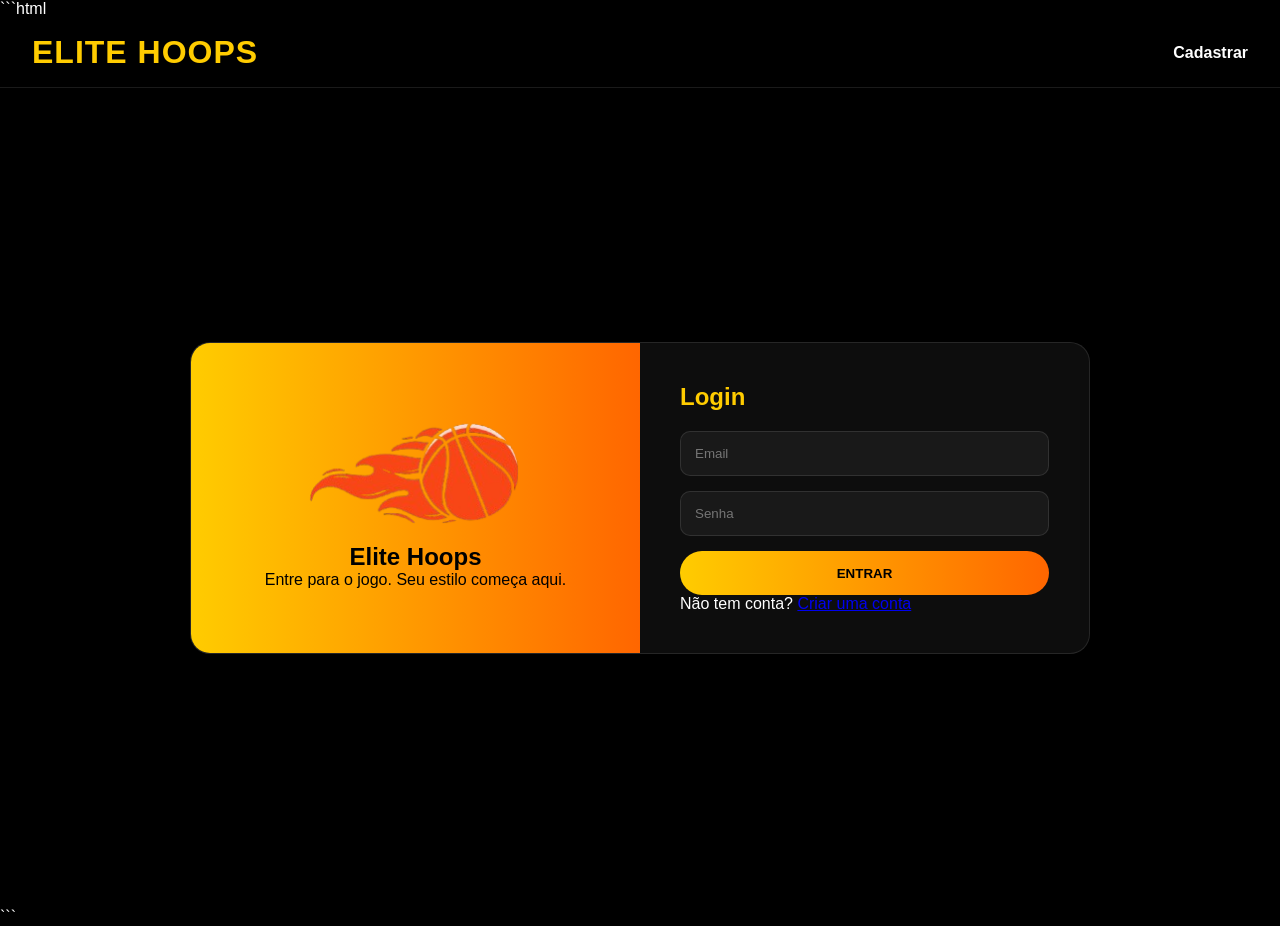
<file: index.html>
<!DOCTYPE html>
<html lang="pt-BR">

<head>

    <meta charset="UTF-8">

    <meta
        name="viewport"
        content="width=device-width, initial-scale=1.0"
    >

    <title>Elite Hoops</title>

    <link rel="stylesheet" href="style.css">

</head>

<body>

    <!-- =========================
        ♿ BOTÃO ACESSIBILIDADE
    ========================== -->
    <button
        id="btnAcessibilidade"
        aria-label="Abrir menu de acessibilidade"
    >
        ♿
    </button>

    <!-- =========================
        ♿ PAINEL ACESSIBILIDADE
    ========================== -->
    <div
        class="acessibilidade"
        id="painelAcessibilidade"
    >

        <button onclick="aumentarFonte()">
            A+
        </button>

        <button onclick="diminuirFonte()">
            A-
        </button>

        <button onclick="alternarContraste()">
            Alto Contraste
        </button>

        <button onclick="alternarDaltonico()">
            Modo Daltônico
        </button>

        <button onclick="lerPagina()">
            Ler Página
        </button>

        <button onclick="pararLeitura()">
            Parar Leitura
        </button>

        <button onclick="alternarAnimacoes()">
            Animações
        </button>

        <button onclick="alternarTema()">
            Tema Escuro
        </button>

    </div>

    <!-- =========================
        ⏳ LOADER
    ========================== -->
    <div id="loader">

        <h1>ELITE HOOPS</h1>

    </div>

    <!-- =========================
        🖱️ CURSOR
    ========================== -->
    <div
        class="cursor"
        aria-hidden="true"
    ></div>

    <!-- =========================
        🧭 NAVBAR
    ========================== -->
    <nav>

        <h1 class="logo">
            ELITE HOOPS
        </h1>

        <div class="nav-right">

            <a href="index.html">
                Home
            </a>

            <a href="loja.html">
                Loja
            </a>

            <a href="carrinho.html">
                Carrinho
            </a>

            <!-- BOTÃO TEMA -->
            <button
                id="theme-toggle"
                class="theme-btn"
                aria-label="Alternar tema"
            >
                🌙
            </button>

            <!-- 👤 USER AREA -->
            <div id="userArea"></div>

        </div>

    </nav>

    <!-- =========================
        🎥 HERO
    ========================== -->
    <section
        class="hero"
        id="inicio"
    >

        <video
            autoplay
            muted
            loop
            playsinline
            id="bg-video"
            aria-label="Vídeo de fundo decorativo"
        >

            <source
                src="https://www.w3schools.com/howto/rain.mp4"
                type="video/mp4"
            >

        </video>

        <div class="hero-overlay"></div>

        <div class="hero-content">

            <h2>
                DOMINE A QUADRA
            </h2>

            <p class="hero-subtitle">
                Performance, estilo e tecnologia em cada passo.
            </p>

            <div class="botoes-hero">

                <a href="loja.html">

                    <button class="btn-explorar">
                        Explorar Coleção
                    </button>

                </a>

            </div>

            <div
                class="sobre-container"
                id="sobre"
            >

                <span>
                    Sobre <strong>Nós</strong>
                </span>

                <p>
                    Fundada em 2026 na cidade de Araçatuba, São Paulo,
                    a <strong>Elite Hoops</strong> nasceu da paixão
                    pelo alto desempenho.

                    Inspirada por gigantes como Nike e Jordan,
                    nossa trajetória é construída em cima de inovação,
                    estilo e performance.

                    Sob a visão dos desenvolvedores
                    <strong>Eder Generoso Ferreira</strong>,
                    <strong>Eduardo Barbosa Valerio</strong>
                    e
                    <strong>Guilherme Ferreira Da Silva</strong>,
                    unimos tecnologia moderna com design premium
                    para entregar uma experiência brutalmente
                    diferenciada.

                    O tipo de site que até o cartão de crédito
                    começa a suar frio quando entra.
                </p>

            </div>

        </div>

    </section>

    <!-- =========================
        CONTATO
    ========================== -->
    <section id="contato"></section>

    <!-- =========================
        🦶 FOOTER
    ========================== -->
    <footer class="footer">

        <p>
            &copy; 2026 Elite Hoops.
            Todos os direitos reservados.
        </p>

    </footer>

    <!-- =========================
        🔥 TRANSIÇÃO
    ========================== -->
    <div id="pageTransition"></div>

    <!-- =========================
        🔔 TOAST
    ========================== -->
    <div
        id="toast"
        aria-live="polite"
    ></div>

    <!-- =========================
        📜 SCRIPT
    ========================== -->
    <script src="script.js"></script>

</body>

</html>
</file>
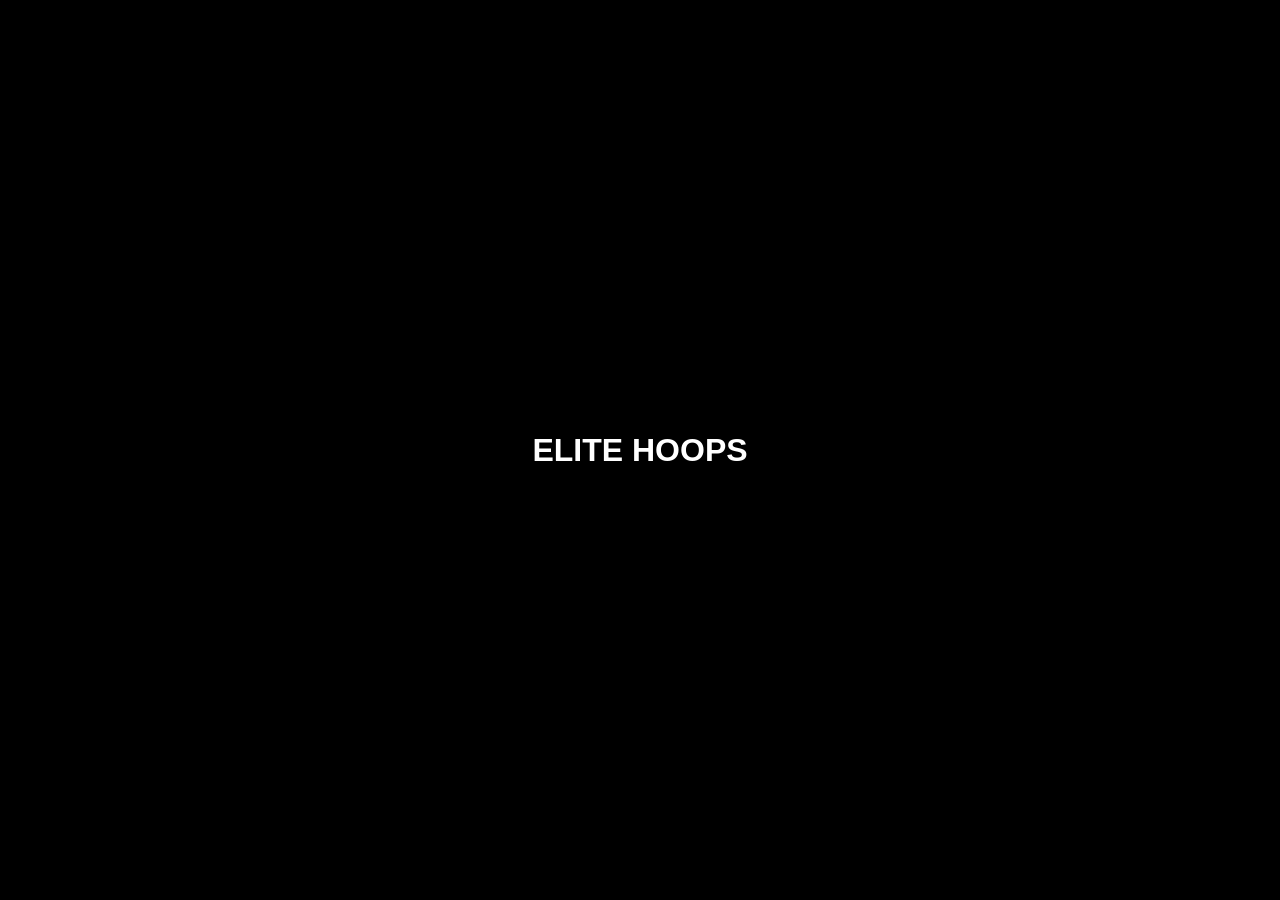
<file: cadastro.html>
<!DOCTYPE html>
<html lang="pt-BR">

<head>
    <meta charset="UTF-8">

    <meta
        name="viewport"
        content="width=device-width, initial-scale=1.0"
    >

    <title>Cadastro - Elite Hoops</title>

    <link rel="stylesheet" href="style.css">

    <link
        rel="shortcut icon"
        href="img/ELITE HOOPS.png"
        type="image/png"
    >
</head>

<body class="dark">

    <!-- ===================================== -->
    <!-- ⏳ LOADER -->
    <!-- ===================================== -->
    <div id="loader">
        <h1>ELITE HOOPS</h1>
    </div>

    <!-- ===================================== -->
    <!-- 🧭 NAVBAR -->
    <!-- ===================================== -->
    <nav>

        <h1>ELITE HOOPS</h1>

        <div class="nav-links">

            <a href="login.html">
                Entrar
            </a>

        </div>

    </nav>

    <!-- ===================================== -->
    <!-- 📦 CONTAINER -->
    <!-- ===================================== -->
    <div class="auth-container">

        <div class="auth-box">

            <!-- ============================== -->
            <!-- 🔥 LADO ESQUERDO -->
            <!-- ============================== -->
            <div class="auth-left">

                <div class="left-content">

                    <img
                        src="img/elitehooops.png"
                        alt="Elite Hoops Logo"
                    >

                    <h2>
                        Junte-se à Elite 🏀
                    </h2>

                    <p>
                        Crie sua conta e entre no jogo.
                    </p>

                </div>

            </div>

            <!-- ============================== -->
            <!-- 📋 LADO DIREITO -->
            <!-- ============================== -->
            <div class="auth-right">

                <h2>Cadastro</h2>

                <!-- NOME -->
                <div class="input-group">

                    <input
                        type="text"
                        id="nome"
                        placeholder="Nome completo"
                        autocomplete="name"
                    >

                </div>

                <!-- EMAIL -->
                <div class="input-group">

                    <input
                        type="email"
                        id="email"
                        placeholder="Email"
                        autocomplete="email"
                    >

                </div>



                <!-- SENHA -->
                <div class="input-group">

                    <input
                        type="password"
                        id="senha"
                        placeholder="Senha"
                        autocomplete="new-password"
                    >

                    <span
                        class="toggle-senha"
                        onclick="toggleSenha()"
                    >
                        
                    </span>

                </div>

                <!-- BOTÃO -->
                <button
                    class="btn-auth"
                    onclick="cadastro()"
                >
                    Criar Conta
                </button>

                <!-- LOGIN -->
                <p class="auth-link">

                    Já tem conta?

                    <a href="login.html">
                        Entrar
                    </a>

                </p>

            </div>

        </div>

    </div>

    <!-- ===================================== -->
    <!-- 🔔 TOAST -->
    <!-- ===================================== -->
    <div id="toast"></div>

    <!-- ===================================== -->
    <!-- 📜 SCRIPT -->
    <!-- ===================================== -->
    <script src="script.js"></script>

</body>

</html>
</file>
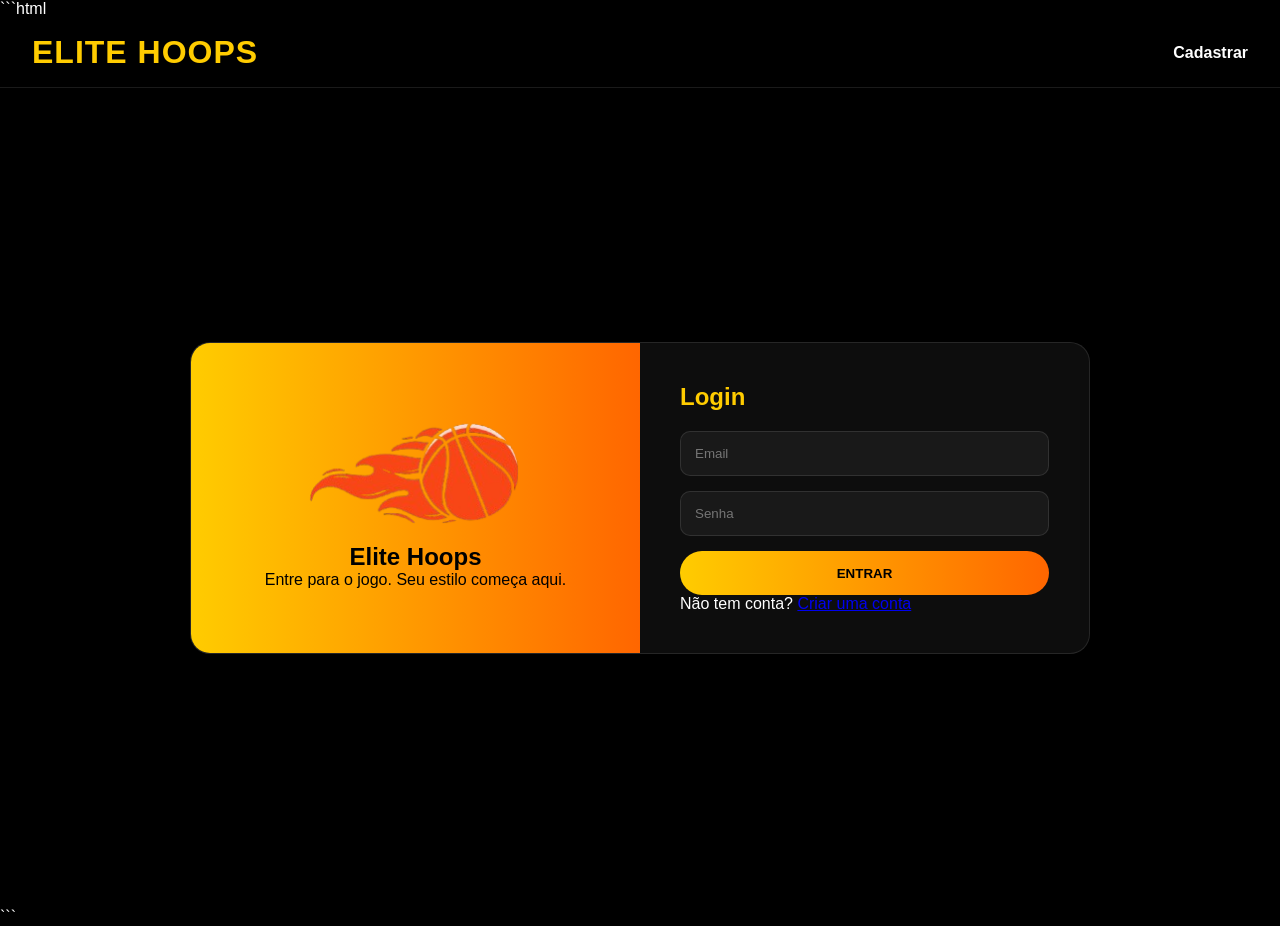
<file: login.html>
```html
<!DOCTYPE html>
<html lang="pt-BR">

<head>

    <meta charset="UTF-8">

    <meta
        name="viewport"
        content="width=device-width, initial-scale=1.0"
    >

    <title>Login - Elite Hoops</title>

    <link rel="stylesheet" href="style.css">

    <link
        rel="shortcut icon"
        href="img/ELITE HOOPS.png"
        type="image/x-icon"
    >

</head>

<body class="dark">

    <!-- ===================================== -->
    <!-- ⏳ LOADER -->
    <!-- ===================================== -->
    <div id="loader">
        <h1>ELITE HOOPS</h1>
    </div>

    <div class="cursor"></div>

    <!-- ===================================== -->
    <!-- 🧭 NAVBAR -->
    <!-- ===================================== -->
    <nav>

        <h1>ELITE HOOPS</h1>

        <div class="nav-links">

            <a href="cadastro.html">
                Cadastrar
            </a>

        </div>

    </nav>

    <!-- ===================================== -->
    <!-- 🔐 LOGIN -->
    <!-- ===================================== -->
    <div class="auth-container">

        <div class="auth-box">

            <!-- 🔥 LADO ESQUERDO -->
            <div class="auth-left">

                <div class="left-content">

                    <img
                        src="img/elitehooops.png"
                        alt="Logo Elite Hoops"
                    >

                    <h2>
                        Elite Hoops
                    </h2>

                    <p>
                        Entre para o jogo.
                        Seu estilo começa aqui.
                    </p>

                </div>

            </div>



            <!-- 📋 LADO DIREITO -->
            <div class="auth-right">

                <h2>
                    Login
                </h2>

                <!-- EMAIL -->
                <div class="input-group">

                    <input
                        type="email"
                        id="email"
                        placeholder="Email"
                        autocomplete="email"
                    >

                </div>

                <!-- SENHA -->
                <div class="input-group">

                    <input
                        type="password"
                        id="senha"
                        placeholder="Senha"
                        autocomplete="current-password"
                    >

                    <span
                        class="toggle-senha"
                        onclick="toggleSenha()"
                    >
                        
                    </span>

                </div>

                <!-- BOTÃO -->
                <button
                    class="btn-auth"
                    onclick="login()"
                >
                    Entrar
                </button>

                <!-- CADASTRO -->
                <p class="auth-link">

                    Não tem conta?

                    <a href="cadastro.html">
                        Criar uma conta
                    </a>

                </p>

            </div>

        </div>

    </div>

    <!-- ===================================== -->
    <!-- 🔔 TOAST -->
    <!-- ===================================== -->
    <div id="toast"></div>

    <!-- ===================================== -->
    <!-- 🔄 TRANSIÇÃO -->
    <!-- ===================================== -->
    <div id="pageTransition"></div>

    <!-- ===================================== -->
    <!-- 📜 SCRIPT -->
    <!-- ===================================== -->
    <script src="script.js"></script>

</body>

</html>
```
</file>
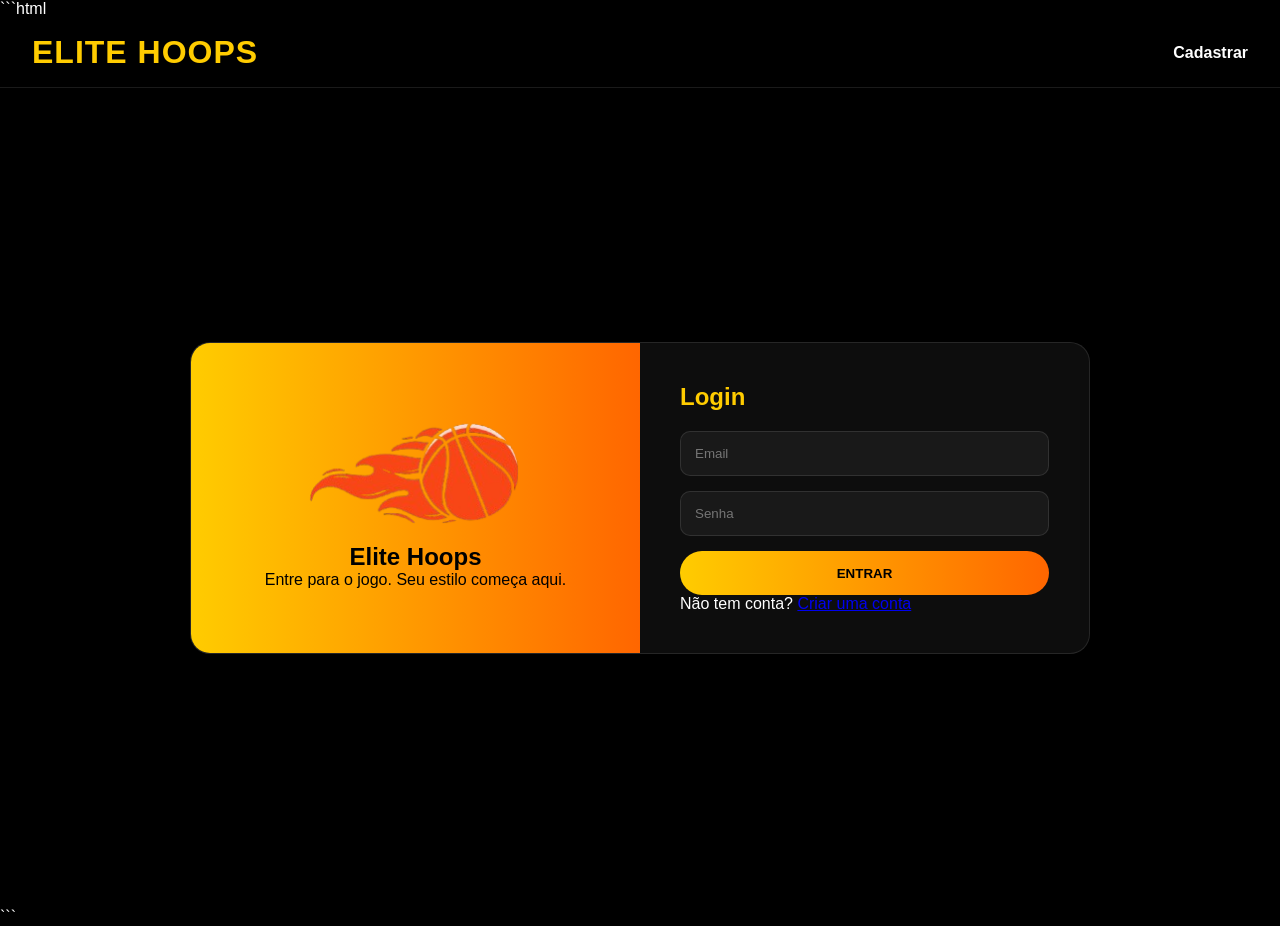
<file: loja.html>
<!DOCTYPE html>

<html lang="pt-BR">

<head>

    <meta charset="UTF-8">

    <meta
        name="viewport"
        content="width=device-width, initial-scale=1.0"
    >

    <title>Loja - Elite Hoops</title>

    <link rel="stylesheet" href="style.css">

    <link
        rel="shortcut icon"
        href="img/ELITE HOOPS.png"
        type="image/x-icon"
    >

</head>

<body class="dark">

    

    <!-- ===================================== -->
    <!-- ⏳ LOADER -->
    <!-- ===================================== -->
    <div id="loader">
        <h1>ELITE HOOPS</h1>
    </div>

    <div class="cursor"></div>

    <!-- ===================================== -->
    <!-- 🧭 NAVBAR -->
    <!-- ===================================== -->
    <nav>

        <h1>
            ELITE HOOPS
        </h1>

        <div class="nav-links">

            <a href="index.html">
                Home
            </a>

            <a href="carrinho.html">
                Carrinho
            </a>


        </div>

        <div id="userArea"></div>

    </nav>

    <!-- ===================================== -->
    <!-- 🔎 FILTROS -->
    <!-- ===================================== -->
    <section class="filtros">

        <!-- BUSCA -->
        <input
            type="text"
            id="busca"
            placeholder="Buscar produto..."
        >

        <!-- CATEGORIA -->
        <select id="categoria">

            <option value="">
                Todas categorias
            </option>

            <option value="Basquete">
                Tênis de Basquete
            </option>

            <option value="Futebol">
                Camisa de Futebol
            </option>

            <option value="Moletom">
                Moletom
            </option>

            <option value="Calças">
                Calça
            </option>

            <option value="Shorts">
                Short
            </option>

            <option value="Meias">
                Meia
            </option>

        </select>

        <!-- ORDENAR -->
        <select id="ordenar">

            <option value="">
                Ordenar
            </option>

            <option value="menor">
                Menor preço
            </option>

            <option value="maior">
                Maior preço
            </option>

        </select>

    </section>

    <!-- ===================================== -->
    <!-- 🛍️ CATÁLOGO -->
    <!-- ===================================== -->
    <section
        class="catalogo"
        id="catalogo"
    >
    </section>

    <!-- ===================================== -->
    <!-- 🔔 TOAST -->
    <!-- ===================================== -->
    <div id="toast"></div>

    <!-- ===================================== -->
    <!-- 🔄 TRANSIÇÃO -->
    <!-- ===================================== -->
    <div id="pageTransition"></div>

    <!-- ===================================== -->
    <!-- 🦶 FOOTER -->
    <!-- ===================================== -->
    <footer class="footer">

        <p>
            &copy; 2026 Elite Hoops.
            Todos os direitos reservados.
        </p>

    </footer>

    <!-- ===================================== -->
    <!-- 🌗 SCRIPT TEMA -->
    <!-- ===================================== -->
    <script>

        // CARREGAR TEMA SALVO
        const temaSalvo =
            localStorage.getItem("tema");

        if (temaSalvo === "light") {

            document.body.classList.remove("dark");
            document.body.classList.add("light");

            document
                .getElementById("theme-toggle")
                .innerHTML = "☀️";

        }

        // ALTERAR TEMA
        function alternarTema() {

            document.body.classList.toggle("light");
            document.body.classList.toggle("dark");

            const botao =
                document.getElementById("theme-toggle");

            if (
                document.body.classList.contains("light")
            ) {

                localStorage.setItem(
                    "tema",
                    "light"
                );

                botao.innerHTML = "☀️";

            }
            else {

                localStorage.setItem(
                    "tema",
                    "dark"
                );

                botao.innerHTML = "🌙";
            }
        }

    </script>

    <!-- ===================================== -->
    <!-- 📜 SCRIPT PRINCIPAL -->
    <!-- ===================================== -->
    <script src="script.js"></script>

</body>

</html>
</file>
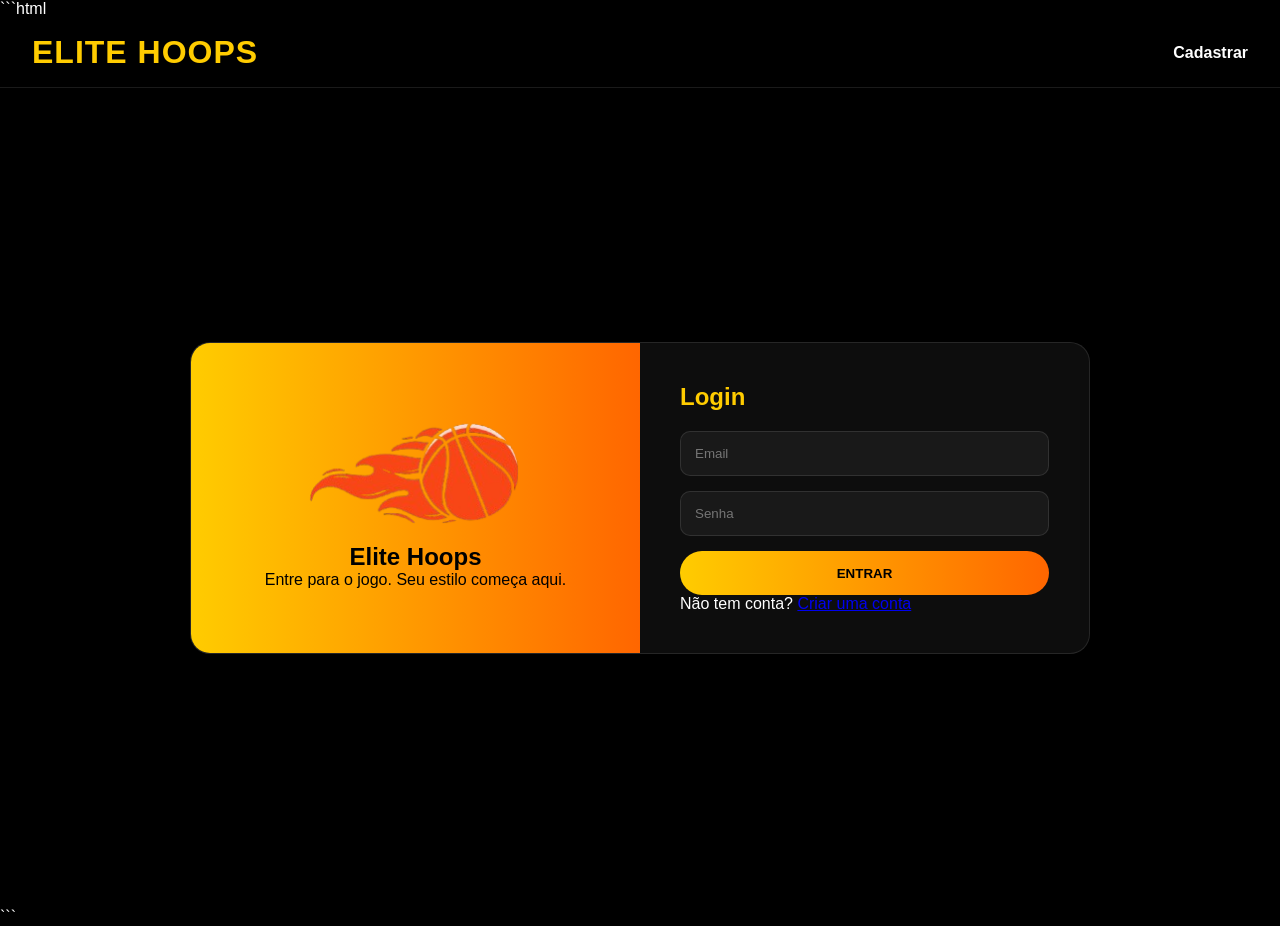
<file: sobre.html>
<!DOCTYPE html>
<html lang="pt-br">
<head>
<meta charset="UTF-8">
<title>Sobre</title>
<link rel="stylesheet" href="style.css">
<link rel="shortcut icon" href="/img/ELITE HOOPS.png" type="image/x-icon">
</head>
<body>
  
  <div id="loader">
   <h1>ELITE HOOPS</h1>
  </div>
  
  <div class="cursor"></div>

<nav>
  <h1>ELITE HOOPS</h1>
</nav>

<section class="pagina">
  <h2>Por que desenvolvemos o Elite Hoops?</h2>
  <p>Este site foi desenvolvido como trabalho, para a disciplina de IHC.</p>
</section>



  
  <div id="toast"></div>
  <div id="pageTransition"></div>

    <footer class="footer">
        <p>&copy; 2026 Elite Hoops. Todos os direitos reservados.</p>
    </footer>
  
  <script src="script.js"></script>
</body>
</html>
</file>
<file: style.css>
/* ========================
    🎨 SISTEMA DE CORES
======================== */
:root {
    --bg-body: #000;
    --bg-nav: rgba(0, 0, 0, 0.7);
    --text-main: #ffffff;
    --text-muted: #cccccc;
    --accent-color: #ffcc00;
    --accent-gradient: linear-gradient(90deg, #ffcc00, #ff6600);
    --card-bg: rgba(255, 255, 255, 0.05);
    --border-color: rgba(255, 255, 255, 0.1);
}

body.light {
    --bg-body: #ffffff;
    --bg-nav: rgba(255, 255, 255, 0.95);
    --text-main: #111111;
    --text-muted: #555555;
    --accent-color: #ffcc00;
    --accent-gradient: linear-gradient(90deg, #ffcc00, #ffaa00);
    --card-bg: #f7f7f7;
    --border-color: rgba(0, 0, 0, 0.1);
}

/* ========================
    🔄 RESET & BASE
======================== */
* {
    margin: 0;
    padding: 0;
    box-sizing: border-box;

    font-family: 'Segoe UI', Tahoma, Geneva, Verdana, sans-serif;

    transition:
        background 0.3s ease,
        color 0.3s ease,
        border 0.3s ease,
        transform 0.3s ease;
}

html {
    scroll-behavior: smooth;
}

body {
    background: var(--bg-body);
    color: var(--text-main);
    overflow-x: hidden;
    min-height: 100vh;
}

/* ========================
    🧭 NAVBAR
======================== */
nav {
    display: flex;
    justify-content: space-between;
    align-items: center;

    padding: 1rem 2rem;

    background: var(--bg-nav);

    backdrop-filter: blur(12px);

    position: sticky;
    top: 0;

    z-index: 1000;

    flex-wrap: wrap;

    border-bottom: 1px solid var(--border-color);

    animation: slideDown 0.8s ease;
}

nav h1 {
    color: var(--accent-color);

    letter-spacing: 1px;

    font-size: clamp(1.5rem, 4vw, 2rem);

    font-weight: 900;
}

nav a {
    color: var(--text-main);

    margin-left: 1rem;

    text-decoration: none;

    position: relative;

    font-weight: 600;
}

nav a:hover {
    color: var(--accent-color);
}

nav a::after {
    content: "";

    position: absolute;

    bottom: -4px;
    left: 0;

    width: 0%;
    height: 2px;

    background: var(--accent-color);

    transition: 0.3s;
}

nav a:hover::after {
    width: 100%;
}

/* ========================
   🌗 BOTÃO TEMA
======================== */

#theme-toggle{
    width:45px;
    height:45px;

    border:none;
    border-radius:50%;

    background:linear-gradient(90deg,#ffcc00,#ff8800);

    color:#000;

    font-size:1.2rem;
    font-weight:bold;

    cursor:pointer;

    transition:.4s;
}

#theme-toggle:hover{
    transform:rotate(180deg) scale(1.1);

    box-shadow:0 0 20px rgba(255,204,0,.5);
}

/* ========================
    🎥 HERO
======================== */
.hero {
    position: relative;

    height: 100vh;

    display: flex;
    justify-content: center;
    align-items: center;

    overflow: hidden;

    padding: 0 1rem;
}

#bg-video {
    position: absolute;

    top: 0;
    left: 0;

    width: 100%;
    height: 100%;

    object-fit: cover;

    filter: brightness(0.3);

    z-index: -1;
}

.hero-content {
    text-align: center;

    max-width: 900px;

    display: flex;
    flex-direction: column;
    gap: 1rem;

    align-items: center;

    animation: fadeUp 1s ease;
}

.hero h2 {
    font-size: clamp(2rem, 8vw, 4.5rem);

    background: linear-gradient(90deg, #ffcc00, #ff6600);

    -webkit-background-clip: text;

    color: transparent;

    text-transform: uppercase;

    font-weight: 900;
}

.sobre-container {
    max-width: 90%;
}

.sobre-container span {
    display: block;

    margin-bottom: 0.5rem;

    font-weight: bold;

    letter-spacing: 2px;

    text-transform: uppercase;
}

.sobre-container p {
    line-height: 1.7;

    color: var(--text-muted);

    text-align: justify;
}

.sobre-container strong {
    color: var(--accent-color);
}

/* ========================
    🛍️ CATÁLOGO
======================== */
.catalogo {
    display: grid;

    grid-template-columns: repeat(auto-fit, minmax(250px, 1fr));

    gap: 2rem;

    padding: 2rem;

    align-items: stretch;
}

/* ========================
    🃏 CARD PRODUTO
======================== */
.card {
    background: var(--card-bg);

    border-radius: 20px;

    padding: 1rem;

    border: 1px solid var(--border-color);

    text-align: center;

    display: flex;
    flex-direction: column;
    justify-content: space-between;

    min-height: 540px;

    overflow: hidden;

    animation: fadeUp 1s ease;
}

.card:hover {
    transform: translateY(-8px);

    border-color: var(--accent-color);

    box-shadow: 0 0 25px rgba(255, 204, 0, 0.25);
}

/* ========================
    🏷️ TAG
======================== */
.tag {
    background: var(--accent-gradient);

    color: #000 !important;

    padding: 6px 14px;

    border-radius: 20px;

    width: fit-content;

    margin: 0 auto 1rem;

    font-size: 0.8rem;

    font-weight: bold;
}

/* ========================
    🖼️ IMAGENS PRODUTOS
======================== */
.card img {
    width: 100%;

    height: 260px;

    object-fit: contain;

    background: #fff;

    border-radius: 15px;

    padding: 10px;

    margin-bottom: 1rem;

    display: block;
}

/* ========================
    📝 TÍTULOS
======================== */
.card h3 {
    font-size: 1.3rem;

    min-height: 60px;

    display: flex;
    align-items: center;
    justify-content: center;

    line-height: 1.3;

    margin-bottom: 0.5rem;
}

.preco {
    font-size: 1.3rem;

    color: var(--accent-color);

    font-weight: bold;

    margin-bottom: 1rem;
}

/* ========================
    🔘 BOTÕES
======================== */
button,
.btn-explorar,
.btn-add {
    padding: 0.9rem 1.5rem;

    border: none;

    border-radius: 30px;

    background: var(--accent-gradient);

    color: #000 !important;

    cursor: pointer;

    transition: 0.3s;

    font-weight: bold;

    text-transform: uppercase;

    width: 100%;
}

button:hover,
.btn-add:hover {
    transform: scale(1.03);

    box-shadow: 0 0 20px rgba(255, 204, 0, 0.5);
}

/* ========================
    🛒 CARRINHO
======================== */
.pagamento-box {
    width: 90%;
    max-width: 650px;

    padding: 2rem;

    border-radius: 20px;

    background: var(--card-bg);

    border: 1px solid var(--border-color);

    margin: 2rem auto;
}

#listaCarrinho {
    list-style: none;

    margin-top: 1rem;
}

#listaCarrinho li {
    background: rgba(255,255,255,0.05);

    margin-bottom: 10px;

    padding: 1rem;

    border-radius: 12px;

    display: flex;
    justify-content: space-between;
    align-items: center;

    border: 1px solid var(--border-color);
}

#listaCarrinho li button {
    background: crimson;

    color: #fff !important;

    width: auto;

    padding: 0.5rem 1rem;
}

/* ========================
    💰 RESUMO
======================== */
.resumo-valores {
    margin-top: 1rem;

    background: rgba(255,255,255,0.03);

    padding: 1.5rem;

    border-radius: 12px;

    border: 1px solid var(--border-color);
}

.resumo-valores p,
.resumo-valores h3 {
    display: flex;
    justify-content: space-between;

    margin-bottom: 10px;
}

.resumo-valores h3 {
    color: var(--accent-color);

    border-top: 1px solid var(--border-color);

    padding-top: 10px;
}

/* ========================
    💳 PAGAMENTO
======================== */
#secaoCartao,
#secaoPix,
#secaoBoleto {
    background: rgba(255,255,255,0.03);

    padding: 1.5rem;

    border-radius: 15px;

    margin-top: 15px;

    border: 1px solid var(--accent-color);
}

#linhaDigitavel {
    font-family: monospace;

    background: #111;

    color: #00ff88 !important;

    padding: 15px;

    border-radius: 8px;

    margin-top: 1rem;

    word-break: break-all;
}

#qrcode img {
    width: 180px;
    height: 180px;

    object-fit: cover;

    border-radius: 10px;

    background: white;

    padding: 10px;
}

/* ========================
    🔐 AUTH
======================== */
.auth-container {
    display: flex;
    justify-content: center;
    align-items: center;

    min-height: calc(100vh - 80px);

    padding: 20px;
}

.auth-box {
    display: flex;

    width: 900px;
    max-width: 100%;

    border-radius: 20px;

    overflow: hidden;

    background: var(--card-bg);

    border: 1px solid var(--border-color);

    box-shadow: 0 20px 60px rgba(0,0,0,0.5);
}

.auth-left {
    width: 50%;

    background: var(--accent-gradient);

    display: flex;
    justify-content: center;
    align-items: center;

    text-align: center;

    padding: 2rem;
}

.left-content img {
    width: 220px;

    margin-bottom: 15px;
}

.left-content h2,
.left-content p {
    color: #000 !important;
}

.auth-right {
    width: 50%;

    padding: 40px;

    display: flex;
    flex-direction: column;
    justify-content: center;
}

.auth-right h2 {
    margin-bottom: 20px;

    color: var(--accent-color);
}

.input-group {
    position: relative;

    margin-bottom: 15px;
}

.input-group input {
    width: 100%;

    padding: 14px;

    border-radius: 10px;

    border: 1px solid var(--border-color);

    background: rgba(255,255,255,0.05);

    color: var(--text-main);

    outline: none;
}

.toggle-senha {
    position: absolute;

    right: 10px;
    top: 50%;

    transform: translateY(-50%);

    cursor: pointer;
}

/* ========================
    🔔 TOAST
======================== */
#toast {
    position: fixed;

    bottom: 30px;
    right: 30px;

    background: #111;

    color: white;

    padding: 1rem 1.5rem;

    border-radius: 12px;

    opacity: 0;

    pointer-events: none;

    transform: translateY(20px);

    transition: 0.4s ease;

    z-index: 9999;
}

#toast.show {
    opacity: 1;

    transform: translateY(0);
}

#toast.erro {
    background: crimson;
}

#toast.sucesso {
    background: #00aa55;
}

/* ========================
    ⏳ LOADER
======================== */
#loader {
    position: fixed;

    inset: 0;

    background: #000;

    display: flex;
    justify-content: center;
    align-items: center;

    z-index: 99999;
}

/* ========================
    🦶 FOOTER
======================== */
.footer {
    padding: 2rem 1rem;

    text-align: center;

    border-top: 1px solid var(--border-color);

    margin-top: 2rem;
}

.footer p {
    color: var(--text-muted);
}

/* ========================
    🎬 ANIMAÇÕES
======================== */
@keyframes fadeUp {
    from {
        opacity: 0;
        transform: translateY(20px);
    }

    to {
        opacity: 1;
        transform: translateY(0);
    }
}

@keyframes slideDown {
    from {
        transform: translateY(-50px);
        opacity: 0;
    }

    to {
        transform: translateY(0);
        opacity: 1;
    }
}

/* ========================
    📱 RESPONSIVO
======================== */
@media (max-width: 768px) {

    nav {
        flex-direction: column;
        align-items: flex-start;
    }

    nav a {
        margin-left: 0;
    }

    .auth-box {
        flex-direction: column;
    }

    .auth-left {
        display: none;
    }

    .auth-right {
        width: 100%;
    }

    .catalogo {
        grid-template-columns: repeat(auto-fit, minmax(180px, 1fr));
    }
}

@media (max-width: 480px) {

    .catalogo {
        grid-template-columns: 1fr;
    }

    #listaCarrinho li {
        flex-direction: column;
        align-items: flex-start;
    }

    #listaCarrinho li button {
        margin-top: 0.5rem;
    }

    button,
    .btn-explorar {
        width: 100%;
    }

    .card img {
        height: 220px;
    }
}

/* ==================================================
   ♿ ACESSIBILIDADE ELITE HOOPS
================================================== */

/* Botão flutuante */
#btnAcessibilidade{
    position: fixed;
    right: 20px;
    bottom: 20px;

    width: 60px;
    height: 60px;

    border-radius: 50%;

    border: none;

    background: linear-gradient(90deg,#ffcc00,#ff8800);

    color: #000;

    font-size: 1.8rem;

    cursor: pointer;

    z-index: 99999;

    box-shadow: 0 0 20px rgba(255,204,0,.4);
}

#btnAcessibilidade:hover{
    transform: scale(1.1);
}

/* Painel */
.acessibilidade{

    position: fixed;

    right: 20px;
    bottom: 90px;

    width: 320px;

    display: none;

    flex-direction: column;

    gap: 10px;

    padding: 15px;

    border-radius: 15px;

    background: rgba(0,0,0,.95);

    border: 1px solid rgba(255,204,0,.3);

    backdrop-filter: blur(10px);

    z-index: 99999;
}

.acessibilidade.ativo{
    display: flex;
}

.acessibilidade button{

    width: 100%;

    padding: 12px;

    border: none;

    border-radius: 10px;

    cursor: pointer;

    font-weight: bold;
}

/* ==================================================
   👨‍🦯 ALTO CONTRASTE
================================================== */

.alto-contraste{
    background: #000 !important;
    color: #fff !important;
}

.alto-contraste *{
    background: #000 !important;
    color: #fff !important;
    border-color: #fff !important;
}

.alto-contraste button{
    background: #fff !important;
    color: #000 !important;
}

.alto-contraste img{
    filter: contrast(150%);
}

/* ==================================================
   🎨 DALTONISMO
================================================== */

.daltonico{
    filter: contrast(120%) saturate(70%);
}

/* ==================================================
   🌙 TEMA ESCURO ACESSÍVEL
================================================== */

.tema-acessivel{
    --bg-body: #121212;
    --bg-nav: rgba(20,20,20,.95);
    --text-main: #ffffff;
    --text-muted: #dddddd;
}

/* ==================================================
   ✨ DESATIVAR ANIMAÇÕES
================================================== */

.sem-animacoes *,
.sem-animacoes *::before,
.sem-animacoes *::after{

    animation: none !important;
    transition: none !important;

    scroll-behavior: auto !important;
}

/* ==================================================
   ⌨️ FOCO PARA TECLADO
================================================== */

button:focus,
a:focus,
input:focus,
select:focus,
textarea:focus{

    outline: 4px solid #ffcc00;

    outline-offset: 4px;
}

/* ==================================================
   🔎 AUMENTO DE FONTE
================================================== */

body.fonte-grande{
    font-size: 18px;
}

body.fonte-muito-grande{
    font-size: 22px;
}

/* ==================================================
   📱 RESPONSIVO
================================================== */

@media(max-width:768px){

    .acessibilidade{

        width: calc(100vw - 40px);

        right: 20px;
        left: 20px;
    }

    #btnAcessibilidade{

        width: 55px;
        height: 55px;

        font-size: 1.5rem;
    }
}

/* ==================================================
   🦻 INDICADOR VISUAL DE LEITURA
================================================== */

.lendo{
    box-shadow: 0 0 25px #ffcc00;
}

/* ==================================================
   ♿ LINKS DE PULAR NAVEGAÇÃO
================================================== */

.skip-link{

    position: absolute;

    top: -50px;
    left: 10px;

    background: #ffcc00;

    color: #000;

    padding: 10px;

    border-radius: 8px;

    text-decoration: none;

    z-index: 100000;
}

.skip-link:focus{
    top: 10px;
}

/* ==================================================
   👆 ÁREA DE TOQUE MAIOR
================================================== */

button,
a,
input{

    min-height: 44px;
}
</file>
